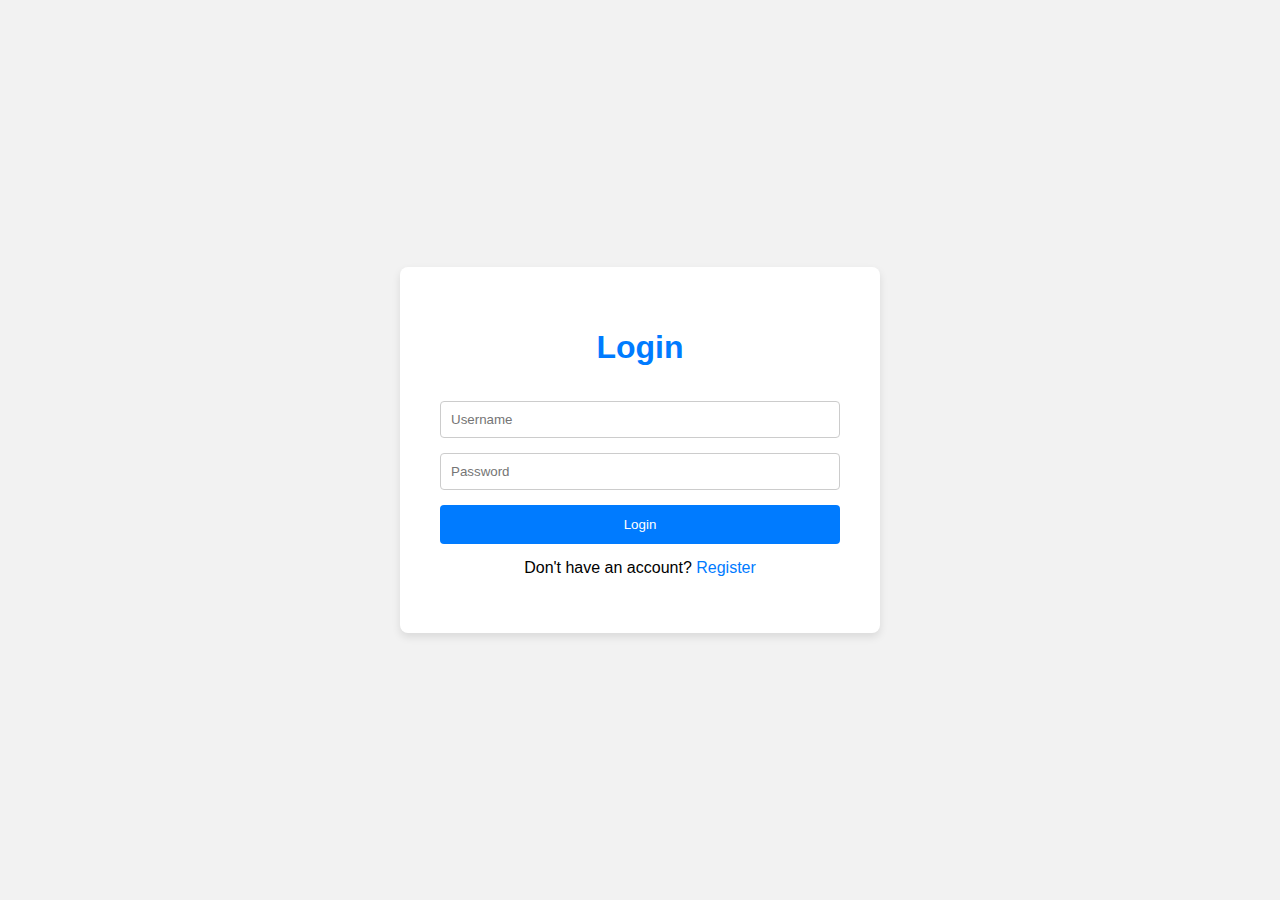
<file: index.html>
<!DOCTYPE html>
<html lang="en">
<head>
  <meta charset="UTF-8">
  <meta name="viewport" content="width=device-width, initial-scale=1.0">
  <title>Login Page</title>
  <link rel="stylesheet" href="stylesLR.css">
</head>
<body>
  <div class="container">
    <form class="login-form" action="login.php" method="post">
      <h1>Login</h1>
      <input type="text" name="username" placeholder="Username" required>
      <input type="password" name="password" placeholder="Password" required>
      <button type="submit">Login</button>
    </form>
    <p class="signup-link">Don't have an account? <a href="registration.html">Register</a></p>
  </div>
</body>
</html>
</file>
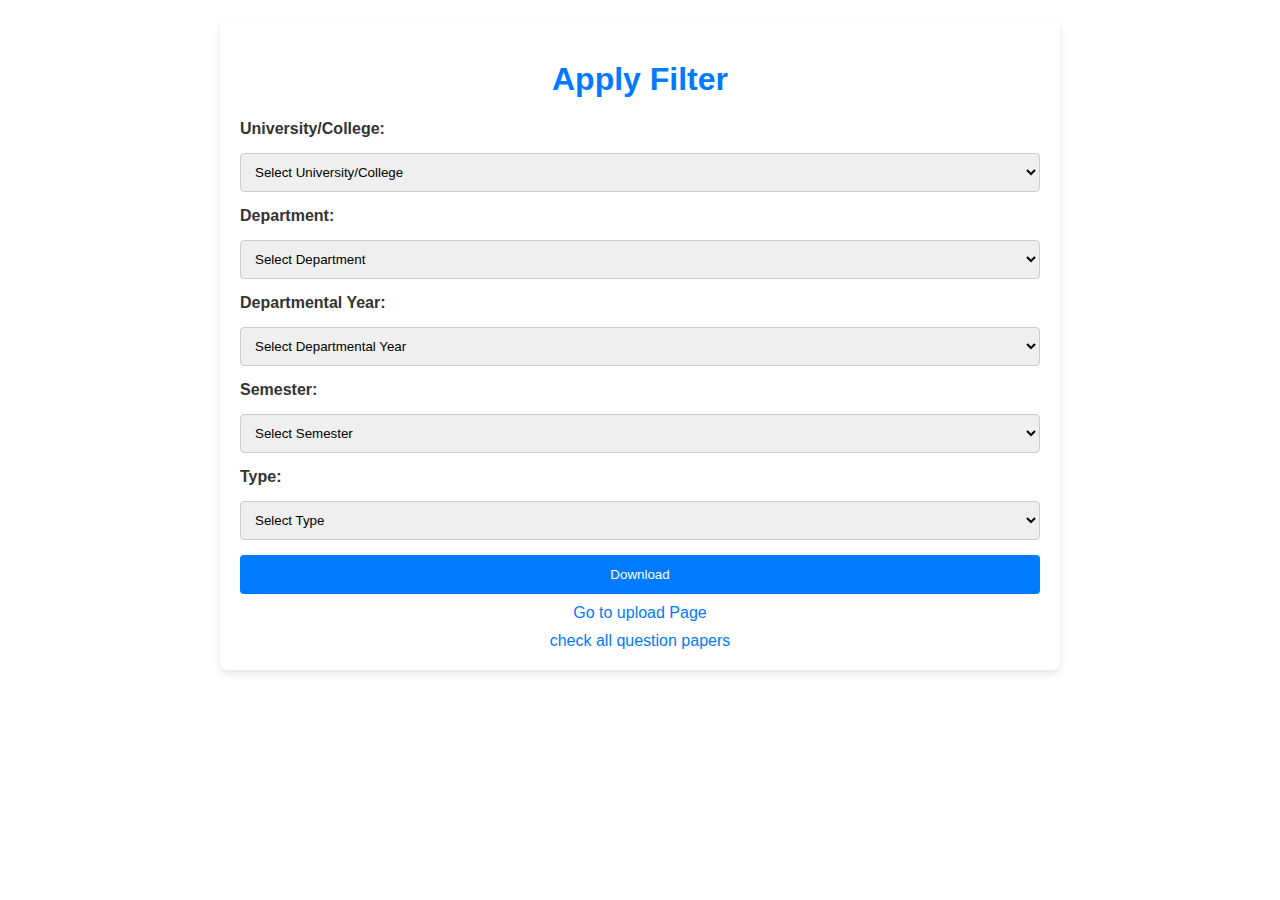
<file: download.html>
<!DOCTYPE html>
<html lang="en">
<head>
  <meta charset="UTF-8">
  <meta name="viewport" content="width=device-width, initial-scale=1.0">
  <title>Download Question Paper</title>
  <link rel="stylesheet" href="styles.css">
  
</head>
<body>
  <div class="container">
    <h1>Apply Filter</h1>
    <form action="filterprocessd.php" method="post">
      <label for="university">University/College:</label>
      <select name="university" id="university" required>
        <option value="">Select University/College</option>
        <option value="mumbai university">Mumbai University</option>
        <option value="sppu university">SPPU University</option>
        <option value="rcpit,shirpur">RCPIT, Shirpur</option>
        <option value="other">Other</option>
      </select>

      <label for="department">Department:</label>
      <select name="department" id="department" required>
        <option value="">Select Department</option>
        <option value="Computer Engineering">Computer Engineering</option>
        <option value="Electronics and Telecommunication Engineering">Electronics and Telecommunication Engineering</option>
        <option value="Mechanical Engineering">Mechanical Engineering</option>
        <option value="Civil Engineering">Civil Engineering</option>
        <option value="Artificial and Machine Learning Engineering">Artificial and Machine Learning Engineering</option>
        <option value="Data Science and Engineering">Data Science and Engineering</option>
        <option value="Electrical Engineering">Electrical Engineering</option>
      </select>

      <label for="departmental_year">Departmental Year:</label>
      <select name="departmental_year" id="departmental_year" required>
        <option value="">Select Departmental Year</option>
        <option value="first year">First Year</option>
        <option value="second year">Second Year</option>
        <option value="third year">Third Year</option>
        <option value="fourth year">Fourth Year</option>
      </select>

      <label for="semester">Semester:</label>
      <select name="semester" id="semester" required>
        <option value="">Select Semester</option>
        <option value="1st">1st</option>
        <option value="2nd">2nd</option>
      </select>

      <label for="type">Type:</label>
      <select name="type" id="type" required>
        <option value="">Select Type</option>
        <option value="endsemester">End Semester</option>
        <option value="termtest">Term Test</option>
      </select>

      <button type="submit">Download</button>
    </form>
    <a href="upload.html">Go to upload Page</a>
    <a href="alllist.php">check all question papers</a>
</body>
</html>
</file>
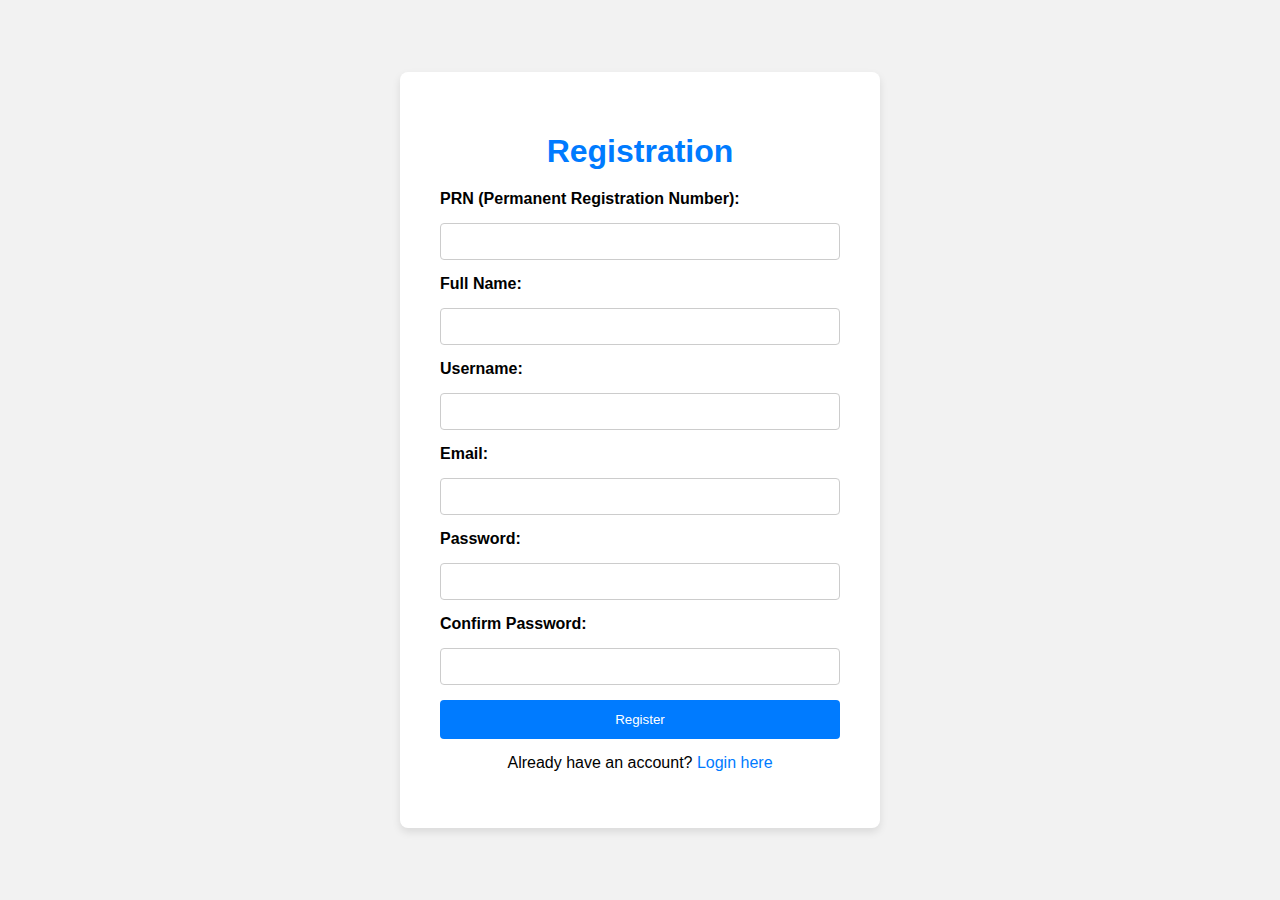
<file: registration.html>
<!DOCTYPE html>
<html lang="en">

<head>
  <meta charset="UTF-8">
  <meta name="viewport" content="width=device-width, initial-scale=1.0">
  <title>Registration</title>
  <link rel="stylesheet" href="stylesLR.css">
</head>

<body>
  <div class="container">
    <h1>Registration</h1>
    <form action="register.php" method="post">
      <label for="prn">PRN (Permanent Registration Number):</label>
      <input type="text" name="prn" id="prn" required>

      <label for="fullname">Full Name:</label>
      <input type="text" name="fullname" id="fullname" required>

      <label for="username">Username:</label>
      <input type="text" name="username" id="username" required>

      <label for="email">Email:</label>
      <input type="email" name="email" id="email" required>

      <label for="password">Password:</label>
      <input type="password" name="password" id="password" required>

      <label for="confirm_password">Confirm Password:</label>
      <input type="password" name="confirm_password" id="confirm_password" required>

      <button type="submit">Register</button>
    </form>
    <p>Already have an account? <a href="index.html">Login here</a></p>
  </div>
</body>
</html>
</file>
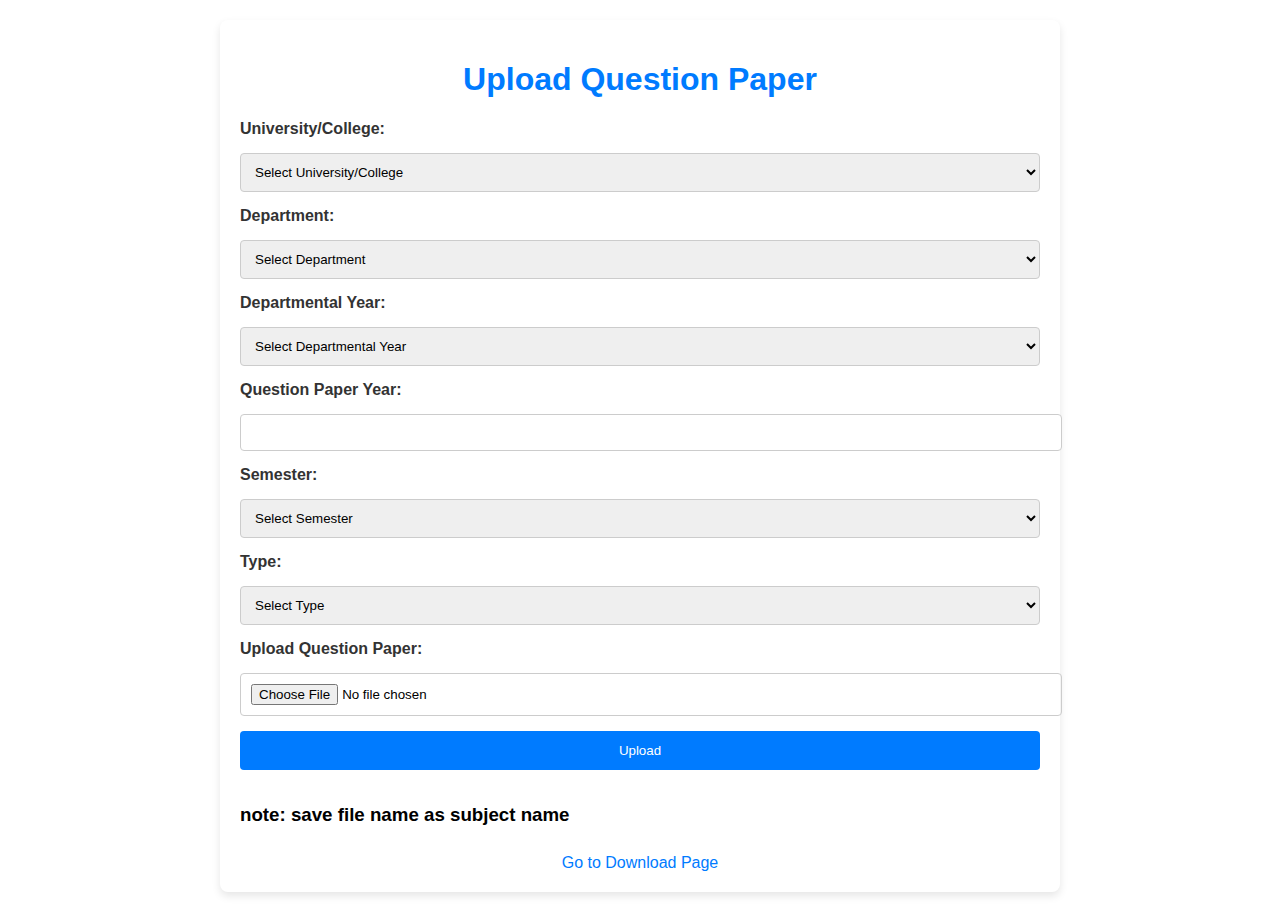
<file: upload.html>
<!DOCTYPE html>
<html lang="en">
<head>
  <meta charset="UTF-8">
  <meta name="viewport" content="width=device-width, initial-scale=1.0">
  <title>Upload Question Paper</title>
  <link rel="stylesheet" href="styles.css">
</head>
<body>
  <div class="container">
    <h1>Upload Question Paper</h1>
    <form action="upload.php" method="post" enctype="multipart/form-data">
      <label for="university">University/College:</label>
      <select name="university" id="university" required>
        <option value="">Select University/College</option>
        <option value="mumbai university">Mumbai University</option>
        <option value="sppu university">SPPU University</option>
        <option value="rcpit,shirpur">RCPIT, Shirpur</option>
        <option value="other">Other</option>
      </select>

      <label for="department">Department:</label>
      <select name="department" id="department" required>
        <option value="">Select Department</option>
        <option value="Computer Engineering">Computer Engineering</option>
        <option value="Electronics and Telecommunication Engineering">Electronics and Telecommunication Engineering</option>
        <option value="Mechanical Engineering">Mechanical Engineering</option>
        <option value="Civil Engineering">Civil Engineering</option>
        <option value="Artificial and Machine Learning Engineering">Artificial and Machine Learning Engineering</option>
        <option value="Data Science and Engineering">Data Science and Engineering</option>
        <option value="Electrical Engineering">Electrical Engineering</option>
      </select>

      <label for="departmental_year">Departmental Year:</label>
      <select name="departmental_year" id="departmental_year" required>
        <option value="">Select Departmental Year</option>
        <option value="first year">First Year</option>
        <option value="second year">Second Year</option>
        <option value="third year">Third Year</option>
        <option value="fourth year">Fourth Year</option>
      </select>

      <label for="question_paper_year">Question Paper Year:</label>
      <input type="number" name="question_paper_year" id="question_paper_year" min="1900" max="2099" required>

      <label for="semester">Semester:</label>
      <select name="semester" id="semester" required>
        <option value="">Select Semester</option>
        <option value="1st">1st</option>
        <option value="2nd">2nd</option>
      </select>

      <label for="type">Type:</label>
      <select name="type" id="type" required>
        <option value="">Select Type</option>
        <option value="endsemester">End Semester</option>
        <option value="termtest">Term Test</option>
      </select>

      <label for="file">Upload Question Paper:</label>
      <input type="file" name="file" id="file" required>

      <button type="submit">Upload</button>
      <h3>note: save file name as subject name</h3>
    </form>
    <a href="download.php">Go to Download Page</a>
  </div>
</body>
</html>
</file>
<file: stylesLR.css>
body {
    font-family: Arial, sans-serif;
    background-color: #f2f2f2;
    margin: 0;
    padding: 0;
    display: flex;
    justify-content: center;
    align-items: center;
    height: 100vh;
  }
  
  .container {
    width: 400px;
    padding: 40px;
    background-color: #fff;
    border-radius: 8px;
    box-shadow: 0 4px 8px rgba(0, 0, 0, 0.1);
  }
  
  h1 {
    text-align: center;
    color: #007bff;
    margin-bottom: 20px;
  }
  
  form {
    display: flex;
    flex-direction: column;
    gap: 15px;
  }
  
  label {
    font-weight: bold;
  }
  
  input {
    padding: 10px;
    border: 1px solid #ccc;
    border-radius: 4px;
  }
  
  button {
    padding: 12px;
    background-color: #007bff;
    color: #fff;
    border: none;
    border-radius: 4px;
    cursor: pointer;
  }
  
  button:hover {
    background-color: #0056b3;
  }
  
  a {
    text-align: center;
    color: #007bff;
    text-decoration: none;
  }
  
  a:hover {
    text-decoration: underline;
  }
  
  p {
    text-align: center;
    margin-top: 15px;
  }
</file>
<file: styles.css>
.container {
    font-family: Arial, sans-serif;
    width: 80%;
    max-width: 800px;
    margin: 20px auto;
    padding: 20px;
    background-color: #fff;
    border-radius: 8px;
    box-shadow: 0 4px 8px rgba(0, 0, 0, 0.1);
  }
  
  h1 {
    text-align: center;
    color: #007bff;
  }
  
  form {
    display: flex;
    flex-direction: column;
    gap: 15px;
    margin-top: 20px;
  }
  
  label {
    font-weight: bold;
    color: #333;
  }
  
  input,
  select {
    input[type=number]
  {
    width:90%;
  }
    width: 100%;
    padding: 10px;
    border: 1px solid #ccc;
    border-radius: 4px;
  }
  
  button {
    padding: 12px;
    background-color: #007bff;
    color: #fff;
    border: none;
    border-radius: 4px;
    cursor: pointer;
  }
  
  button:hover {
    background-color: #0056b3;
  }
  
  a {
    display: block;
    text-align: center;
    margin-top: 10px;
    color: #007bff;
    text-decoration: none;
  }
  
  a:hover {
    text-decoration: underline;
  }
  
  /* Styles for the filtered question papers list */
  ul {
    list-style: none;
    padding: 0;
  }
  
  ul li {
    margin-bottom: 10px;
  }
  
  ul li a {
    color: #007bff;
    text-decoration: none;
  }
  
  ul li a:hover {
    text-decoration: underline;
  }
  
  /* Additional styles for upload page */
  .upload-form label[for="file"] {
    display: block;
    color: #333;
  }
  
  /* Additional styles for download page */
  .download-form {
    display: flex;
    flex-wrap: wrap;
    gap: 15px;
  }
  
  .download-form label {
    width: 100%;
    max-width: 300px;
  }
  
  .download-form input,
  .download-form select {
    width: 100%;
    max-width: 300px;
  }
  
  .download-form button {
    width: auto;
    margin-top: 25px;
  }
</file>
